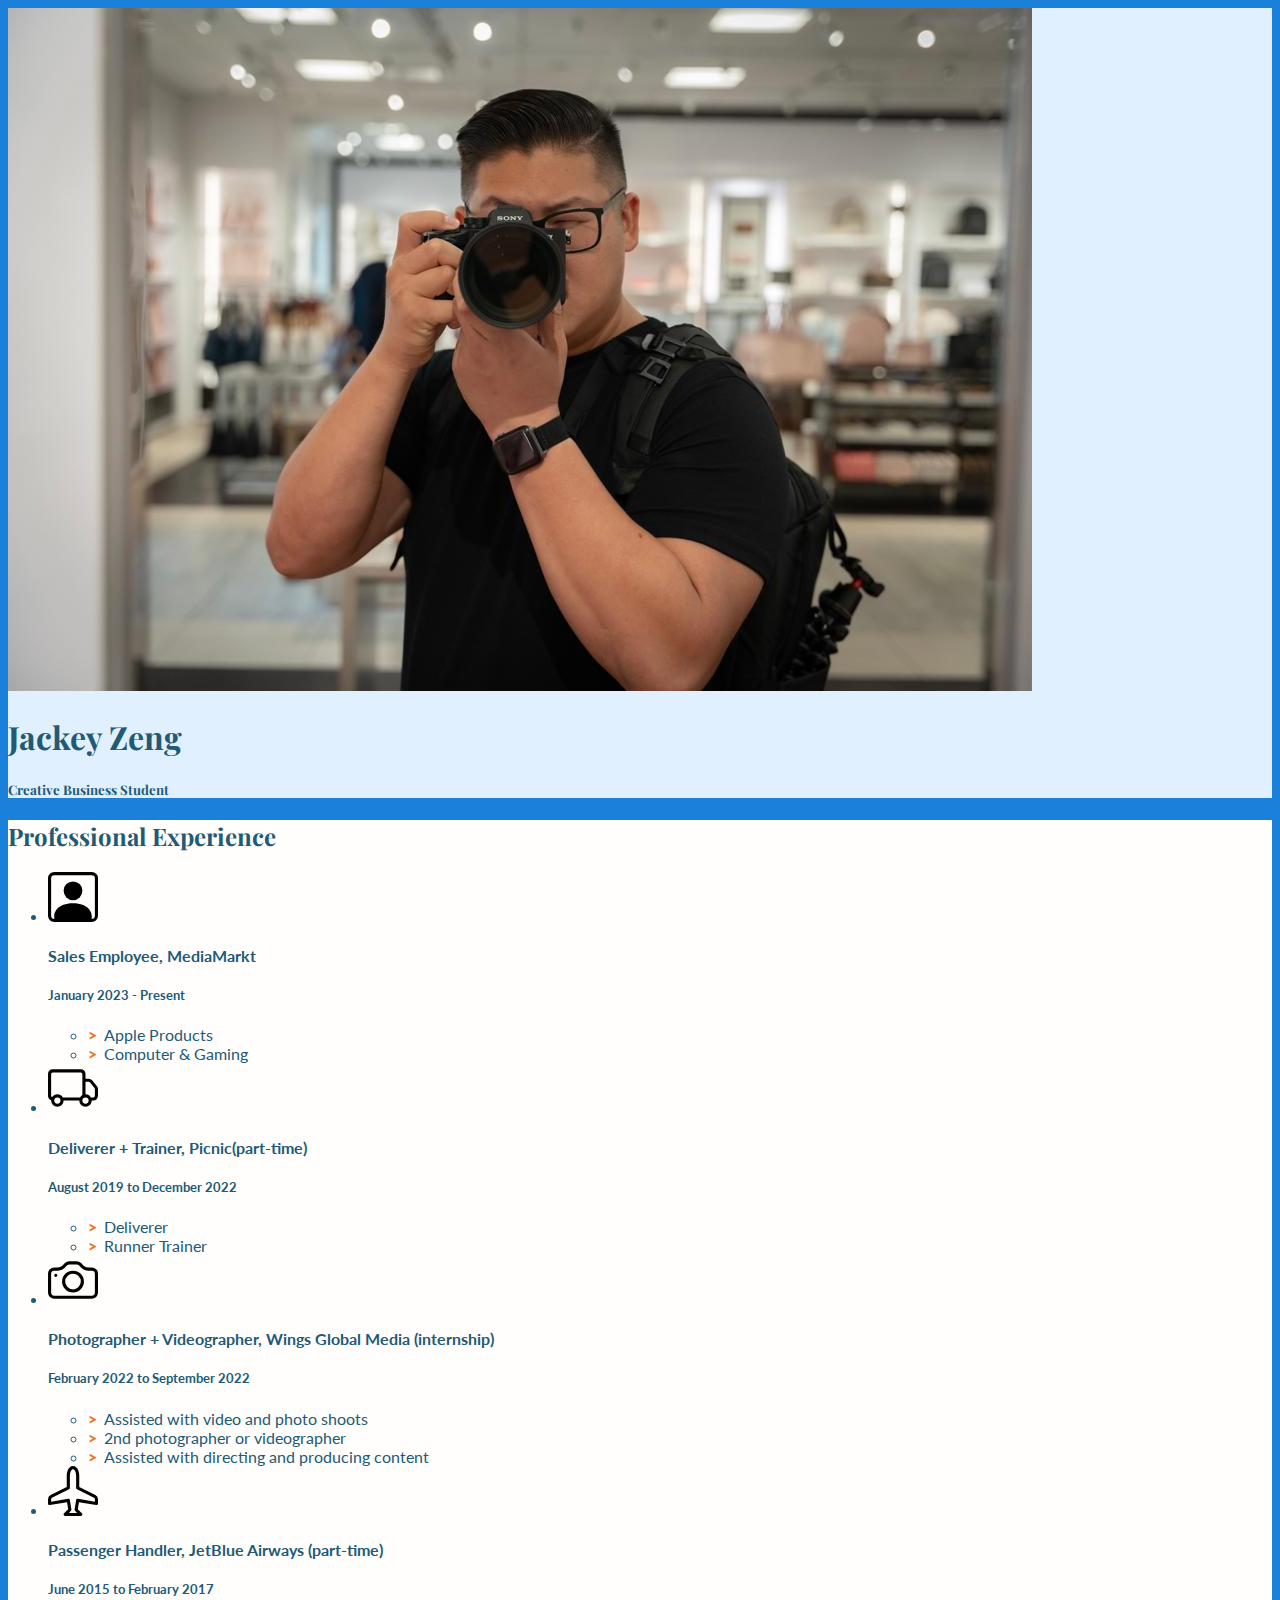
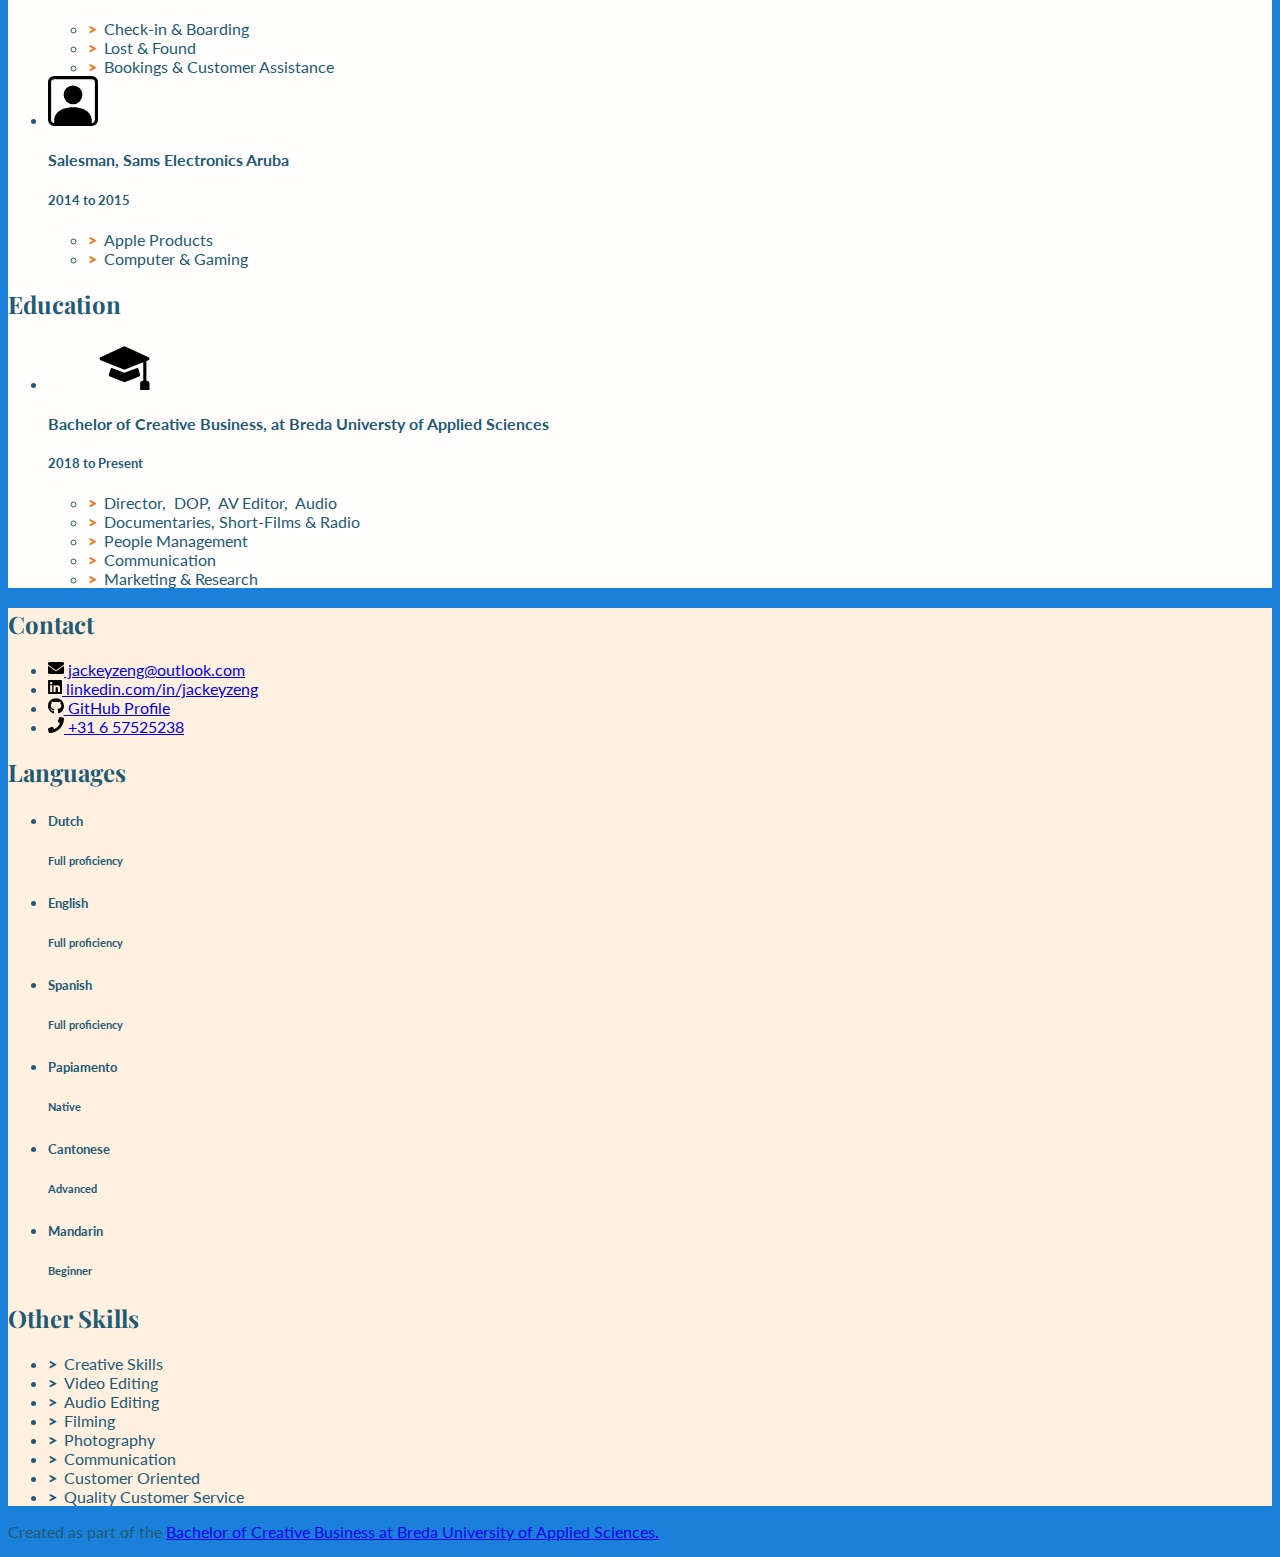
<file: index.html>
<!doctype html>
<html class="h-100" lang="en">
  
  <!-- An HTML document always starts with a "head", i.e. information about the page that isn't directly visible -->
  <head>
    <meta charset="utf-8">
    <meta name="viewport" content="width=device-width, initial-scale=1, shrink-to-fit=no">

    <!-- Links to the CSS styles from Bootstrap. -->
    <!-- -->
    <link href="https://cdn.jsdelivr.net/npm/bootstrap@5.2.3/dist/css/bootstrap.min.css" rel="stylesheet" integrity="sha384-rbsA2VBKQhggwzxH7pPCaAqO46MgnOM80zW1RWuH61DGLwZJEdK2Kadq2F9CUG65" crossorigin="anonymous">
    <!-- -->

    <!-- Links to our additional CSS styles -->
    <link rel="stylesheet" href="css/styles.css">
	  <link rel="preconnect" href="https://fonts.googleapis.com">
<link rel="preconnect" href="https://fonts.gstatic.com" crossorigin>
<link href="https://fonts.googleapis.com/css2?family=Playfair+Display&display=swap" rel="stylesheet">

    <!-- Alternative CSS for demonstration purposes. You must deactivate the Bootstrap CSS to activate this one. -->
    <!-- 
    <link rel="stylesheet" href="css/alternative.css">
     -->

    <title>Jackey Zeng's Resumé</title>
  </head>
  <!-- End of the head -->

  <!-- Start of the body, which contains everything visible on the page -->
  <body class="d-flex flex-column h-100 justify-content-between">

    <!--
      We use a Bootstrap container to align contents.
      The "container" class can be replaced by "container-fluid" to make a full width page.
      The "my-sm-4" class adds a margin (m) vertical (y) at sizes small (-sm-) and above, of 4 x 6 pixels
      The "resume-container" class doesn't come from Bootstrap, you can use it for your own styles
    -->
    <div class="container shadow-lg my-sm-4 resume-container">

      <!--
        <header> is a semantic element: it works exactly like <div>, but it gives information about the role of the code below.
        The "row" class is used for the Bootstrap grid.
      -->
      <header class="row resume-header justify-content-center">
        <!--
          A container to wrap around the portrait and align it. We use Bootstrap grid columns.
          This constrains the portrait to columns of decreasing sizes
        -->
        <div class="portrait-container col-5 col-sm-4 col-md-3 col-lg-2">
          <!--
            "w-100" makes sure the image takes the full width of the column it's in
            "rounded-circle" cuts a circle around the image
          -->
          <img class="w-100 rounded-circle my-3" src="images/profilepic.jpeg" alt="Portrait of Firstname Lastname" width="1024">
        </div>
        <!--
          A container to wrap around your name and tagline. Full-width at small size, then columns of increasing size.
        -->
        <div class="col-12 col-sm-8 col-md-9 col-lg-10 my-3 header-content">
          <h1 class="fw-bolder header-font">Jackey Zeng</h1>
          <h5 class="fst-italic tagline header-font">Creative Business Student</h5>
        </div>
      </header>

      <!--
        Another row in the Bootstrap grid, for the rest of the résumé.
        Biography and other details will be on top of each other at sizes XS and S, then next to each other.
        Use the "flex-row-reverse" class here to swap the columns around.
      -->
      <div class="row resume-bottom">

        <!--
          <main> is another semantic element. It will contain biographical info (professional experience and education).
        -->
        <main class="col-md-7 col-lg-8 col-xl-9 resume-main">

          <!--
            <section> is yet another semantic element. The first one is for professional experience.
          -->
          <section class="my-3 biography-section">
            <h2 class="header-font">Professional Experience</h2>
            <!--
              Each list item (li) in the unordered list (ul) below will be one job.
              "list-unstyled" is a class that hides the bullet points of a list.
            -->
            <ul class="biography-list list-unstyled">

              <!-- Top item (generally the latest or most relevant) in professional experience -->
              <li class="biography-item row mb-2">
                <!-- We're using a grid inside a grid so we can align logos and text -->
                <div class="logo-container col-3 col-sm-2 col-md-3 col-lg-2">
                  <img src="images/icons/person.svg" alt="Company logo" width="50" height="50" class="biography-logo mw-100 d-block mx-auto">
                </div>
                <div class="biography-contents col-9 col-sm-10 col-md-9 col-lg-10">
                  <h4>Sales Employee, MediaMarkt&nbsp;&nbsp;</h4>
                  <h5>January 2023 - Present</h5>
                  <!-- Use the list below to talk about your achievements -->
                  <ul class="biography-details list-unstyled">
                    <li>Apple Products</li>
                    <li>Computer &amp; Gaming&nbsp;&nbsp;</li>
                  </ul>
                </div>
              </li>

              <!-- 2nd item in professional experience -->
              <li class="biography-item row mb-2">
                <div class="logo-container col-3 col-sm-2 col-md-3 col-lg-2">
                <!-- We're using a grid inside a grid so we can align logos and text -->
                  <img src="images/icons/truck.svg" alt="Company logo" width="50" height="50" class="biography-logo mw-100 d-block mx-auto">
                </div>
                <div class="biography-contents col-9 col-sm-10 col-md-9 col-lg-10">
                  <h4>Deliverer + Trainer, Picnic(part-time)</h4>
                  <h5>August 2019 to December 2022</h5>
					<ul class="biography-details list-unstyled">
                    <li>Deliverer</li>
                    <li>Runner Trainer</li>
                  </ul>
                  <!-- This entry doesn't have a list of achievements, but you can copy-paste the one from above -->
                </div>
              </li>
<li class="biography-item row mb-2">
                <div class="logo-container col-3 col-sm-2 col-md-3 col-lg-2">
                <!-- We're using a grid inside a grid so we can align logos and text -->
                  <img src="images/icons/camera.svg" alt="Company logo" width="50" height="50" class="biography-logo mw-100 d-block mx-auto">
                </div>
                <div class="biography-contents col-9 col-sm-10 col-md-9 col-lg-10">
                  <h4>Photographer + Videographer, Wings Global Media (internship)</h4>
                  <h5>February 2022 to September 2022&nbsp;</h5>
					<ul class="biography-details list-unstyled">
                    <li>Assisted with video and photo shoots&nbsp;&nbsp;</li>
                    <li>2nd photographer or videographer&nbsp;&nbsp;</li>
						<li>Assisted with directing and producing content&nbsp; &nbsp; &nbsp;&nbsp;</li>
                  </ul>
                  <!-- This entry doesn't have a list of achievements, but you can copy-paste the one from above -->
            </div>
              </li>
				<li class="biography-item row mb-2">
                <div class="logo-container col-3 col-sm-2 col-md-3 col-lg-2">
                <!-- We're using a grid inside a grid so we can align logos and text -->
                  <img src="images/icons/airplane.svg" alt="Company logo" width="50" height="50" class="biography-logo mw-100 d-block mx-auto">
                </div>
                <div class="biography-contents col-9 col-sm-10 col-md-9 col-lg-10">
                  <h4>Passenger Handler, JetBlue Airways (part-time)&nbsp;&nbsp;</h4>
                  <h5>June 2015 to February 2017&nbsp;</h5>
					<ul class="biography-details list-unstyled">
                    <li>Check-in &amp; Boarding&nbsp;</li>
                    <li>Lost &amp; Found&nbsp;&nbsp;</li>
						<li>Bookings &amp; Customer Assistance&nbsp; &nbsp;&nbsp;</li>
                  </ul>
                  <!-- This entry doesn't have a list of achievements, but you can copy-paste the one from above -->
                </div>
              </li>
				<li class="biography-item row mb-2">
                <div class="logo-container col-3 col-sm-2 col-md-3 col-lg-2">
                <!-- We're using a grid inside a grid so we can align logos and text -->
                  <img src="images/icons/person.svg" alt="Company logo" width="50" height="50" class="biography-logo mw-100 d-block mx-auto">
                </div>
                <div class="biography-contents col-9 col-sm-10 col-md-9 col-lg-10">
                  <h4>Salesman, Sams Electronics Aruba</h4>
                  <h5>2014 to 2015</h5>
					<ul class="biography-details list-unstyled">
                    <li>Apple Products&nbsp;</li>
                    <li>Computer &amp; Gaming&nbsp;</li>
                  </ul>
                  <!-- This entry doesn't have a list of achievements, but you can copy-paste the one from above -->
                </div>
              </li>
            </ul>
          </section>

          <!-- We're done with jobs, let's move on to schools -->

          <section class="my-3 biography-section">
            <h2 class="header-font">Education</h2>
            <ul class="biography-list list-unstyled">

              <!-- Top item in education. And by "top", I mean a Bachelor in Creative Business at BUas. -->
              <li class="biography-item row mb-2">
                <div class="logo-container col-3 col-sm-2 col-md-3 col-lg-2">
                  <img src="images/icons/gradcap.svg" alt="School logo" width="153" height="50" class="biography-logo mw-100 d-block mx-auto">
                </div>
                <div class="biography-contents col-9 col-sm-10 col-md-9 col-lg-10">
                  <h4>Bachelor of Creative Business, at Breda Universty of Applied Sciences&nbsp;</h4>
                  <h5>2018 to Present&nbsp;</h5>
                  <!-- Use the list below to talk about minors, exchanges, extra-curricular activities. -->
                  <ul class="biography-details list-unstyled">
                    <li>Director,&nbsp; DOP,&nbsp; AV Editor,&nbsp; Audio</li>
                    <li>Documentaries, Short-Films &amp; Radio</li>
                    <li>People Management</li>
					  <li>Communication&nbsp;&nbsp;</li>
					  <li>Marketing &amp; Research&nbsp;&nbsp;</li>
                  </ul>
                </div>
              </li>

              <!-- 2nd item in education -->
            </ul>
          </section>

          <!-- This is the end of the "Education" section -->

        </main>

        <!--
          We're done with the first column.
          We now move on to the column with contact details, languages and other skills
          <aside> is also a semantic element.
        -->
        <aside class="col-md-5 col-lg-4 col-xl-3 resume-aside">

          <!-- The first block will be contact details -->
          <section class="my-3 aside-section">
            <h2 class="header-font">Contact</h2>
            <!--
              A list of all your contact details.
              There are more icons in the images/icons folder, have a look if you want to add your LinkedIn or TikTok profile.
              Be careful and only put channels through which you really want to be contacted.
              If your phone number is your personal one, you may want to remove it!
            -->
            <ul class="contact-list list-unstyled">
              <li class="contact-item">
                <a class="d-flex align-items-center" href="mailto:jackeyzeng@outlook.com" target="_blank">
                  <img class="contact-icon" src="images/icons/envelope.svg" alt="Email">
                  jackeyzeng@outlook.com
                </a>
              </li>
              <li class="contact-item">
                <a class="d-flex align-items-center" href="https://www.linkedin.com/in/jackeyzeng?originalSubdomain=nl" target="_blank">
                  <img class="contact-icon" src="images/icons/linkedin.svg" alt="LinkedIn">
                  linkedin.com/in/jackeyzeng
                </a>
              </li>
              <li class="contact-item">
                <a class="d-flex align-items-center" href="https://github.com/z3n9" target="_blank">
                  <img class="contact-icon" src="images/icons/github.svg" alt="github">
                  GitHub Profile
                </a>
              </li>
              <li class="contact-item">
                <a class="d-flex align-items-center" href="tel:+31657525238" target="_blank">
                  <img class="contact-icon" src="images/icons/phone.svg" alt="Mobile Phone">
                  +31 6 57525238
                </a>
              </li>
            </ul>
          </section>

          <!-- End of contact details, moving on to languages -->

          <section class="my-3 aside-section">
            <h2 class="header-font">Languages</h2>
            <!-- Each item in the list is a language. Modify, add or remove depending on what you speak -->
            <ul class="language-list list-unstyled">
              <li class="language-item d-flex mb-1">
                <h5 class="language-name w-50">Dutch</h5>
                <div class="language-level w-50 border border-info border-2 position-relative">
                  <!-- The div below is a progress bar. Choose between w-25, w-50, w-75 and w-100 to show your level of fluency -->
                  <div class="language-progress position-absolute bg-warning h-100 w-75"></div>
                  <h6 class="position-absolute w-100 text-center top-0 py-1">Full proficiency</h6>
                </div>
              </li>
              <li class="language-item d-flex mb-1">
                <h5 class="language-name w-50">English</h5>
                <div class="language-level w-50 border border-info border-2 position-relative">
                  <!-- The div below is a progress bar. Choose between w-25, w-50, w-75 and w-100 to show your level of fluency -->
                  <div class="language-progress position-absolute bg-warning h-100 w-100"></div>
                  <h6 class="position-absolute w-100 text-center top-0 py-1">Full proficiency</h6>
                </div>
              </li>
              <li class="language-item d-flex mb-1">
                <h5 class="language-name w-50">Spanish</h5>
                <div class="language-level w-50 border border-info border-2 position-relative">
                  <!-- The div below is a progress bar. Choose between w-25, w-50, w-75 and w-100 to show your level of fluency -->
                  <div class="language-progress position-absolute bg-warning h-100 w-75"></div>
                  <h6 class="position-absolute w-100 text-center top-0 py-1">Full proficiency</h6>
                </div>
              </li>
              <li class="language-item d-flex mb-1">
                <h5 class="language-name w-50">Papiamento&nbsp;</h5>
                <div class="language-level w-50 border border-info border-2 position-relative">
                  <!-- The div below is a progress bar. Choose between w-25, w-50, w-75 and w-100 to show your level of fluency -->
                  <div class="language-progress position-absolute bg-warning h-100 w-100"></div>
                  <h6 class="position-absolute w-100 text-center top-0 py-1">Native</h6>
                </div>
              </li>
				<li class="language-item d-flex mb-1">
                <h5 class="language-name w-50">Cantonese&nbsp;</h5>
                <div class="language-level w-50 border border-info border-2 position-relative">
                  <!-- The div below is a progress bar. Choose between w-25, w-50, w-75 and w-100 to show your level of fluency -->
                  <div class="language-progress position-absolute bg-warning h-100 w-50"></div>
                  <h6 class="position-absolute w-100 text-center top-0 py-1">Advanced</h6>
                </div>
              </li>
				<li class="language-item d-flex mb-1">
                <h5 class="language-name w-50">Mandarin&nbsp;</h5>
                <div class="language-level w-50 border border-info border-2 position-relative">
                  <!-- The div below is a progress bar. Choose between w-25, w-50, w-75 and w-100 to show your level of fluency -->
                  <div class="language-progress position-absolute bg-warning h-100 w-25"></div>
                  <h6 class="position-absolute w-100 text-center top-0 py-1">Beginner</h6>
                </div>
              </li>
            </ul>
          </section>

          <!-- End of contact details, moving on to other skills -->

          <section class="my-3 aside-section">
            <h2 class="header-font">Other Skills</h2>
            <ul class="skill-list list-unstyled">
              <li class="skill-item">Creative Skills&nbsp;&nbsp;&nbsp;</li>
              <li class="skill-item">Video Editing&nbsp;</li>
              <li class="skill-item">Audio Editing&nbsp;</li>
				<li class="skill-item">Filming&nbsp;&nbsp;</li>
				<li class="skill-item">Photography&nbsp;&nbsp;</li>
				<li class="skill-item">Communication&nbsp;</li>
				<li class="skill-item">Customer Oriented&nbsp;&nbsp;</li>
				<li class="skill-item">Quality Customer Service&nbsp;</li>
            </ul>
          </section>

          <!-- End of other skills, moving on to interest and hobbies -->

        </aside>
      </div>
    </div>

    <!-- And now, a footer! -->
    <footer class="bg-dark mt-sm-5 py-4 text-light">
      <p class="container text-end">
        Created as part of the <a href="https://www.buas.nl/en/programmes/creative-business" target="_blank">Bachelor of Creative Business at Breda University of Applied Sciences.</a>
      </p>
    </footer>

  </body>
</html>
</file>
<file: css/styles.css>
/* Use this file to use your own styles*/

/* Import declaration to use Google Fonts - check https://fonts.google.com/ for details */
@import url('https://fonts.googleapis.com/css2?family=Lato:ital,wght@0,400;0,700;1,400;1,700&display=swap');

/* Styles for the body */

body {
	font-family: Lato, "Open Sans", Roboto, "Segoe UI", "Helvetica Neue", Helvetica, Arial, sans-serif;
	color: #225A76;
	background-color: #1A80D9;
}

/* Styles for custom classes in the document. (There are more, try to find them out!) */

.resume-header {
    background-color: #e0f0ff;
}

.resume-main {
	background-color: #fffefc;
}

.resume-aside {
	background-color: #fff0e0;
}

/* Styles for lists in the document */

.biography-details li::before, .skill-list li::before {
	content: ">";
	font-weight: 800;
	display: inline-block;
	width: 1em;
	margin-left: -1em;
}

.biography-details li::before {
	color: #EE7623;
}

.biography-details li, .skill-list li {
	padding-left: 1em;
}

/* Styles for contact icons */

.contact-icon {
	height: 1em;
	flex-basis: 1.4em;
}
.header-font{
	font-family: 'Playfair Display', serif;
}
</file>
<file: css/alternative.css>
@import url(https://api.fontshare.com/css?f[]=telma@900&f[]=erode@1&display=swap);

/* Starting with a CSS reset */

* {
	margin: 0;
	border: 0;
	padding: 0;
	font-size: inherit;
	font-weight: inherit;
	box-sizing: border-box;
}

ol, ul {
	list-style: none;
}

/* Defining font styles for the whole body */

html {
	height: 100%;
}

body {
	font-family: "Erode", serif;
	background-color: #ffffff;
	color: #000020;
	font-size: clamp(16px, 1.5vw, 20px);
	line-height: 1.1;
	height: 100%;
}

h1, h2, h3, h4, p, li, dt {
	margin: .3em 0;
}

.resume-container {
	display: flex;
	flex-flow: row;
	margin: 0 auto;
	height: 100%;
}

.resume-bottom {
	display: flex;
	flex-flow: row wrap;
	width: 100%;
	overflow-y: auto;
}

.resume-main, .resume-aside {
	display: flex;
	flex-flow: column;
}

section {
	padding: .5em;
}

section {
	background-image: linear-gradient(to bottom, rgba(120, 120, 120, .1), transparent);
	flex: 1 0 auto;
}

footer {
	display: none;
}

/* Styles for the header (photo, tagline, etc.) */

.resume-header {
	width: 16%;
	max-width: 220px;
	min-width: 80px;
	display: flex;
	flex-flow: column;
	background-color: #301010;
	color: #f0f0f0;
	height: 100%;
	background-image: linear-gradient(to bottom, rgba(255, 255, 255, .1), transparent);
}

.portrait-container {
	margin: 10px;
	border-radius: 130px;
	background-color: rgba(120,120,120,.4);
	max-height: 30%;
}

.portrait-container img {
	border-radius: 130px;
	width: 100%;
	max-height: 100%;
}

.header-content {
	text-align: center;
	display:  flex;
	flex-flow: row;
	justify-content: center;
	overflow: hidden;
}

h1 {
	font-size: clamp(28px, 3vh, 40px);
	font-weight: 900;
	font-family:  Telma;
	writing-mode: vertical-lr;
	transform:  rotate(180deg);
}

.tagline {
	font-size: clamp(22px, 2.5vh, 30px);
	font-weight: 200;
	font-style: italic;
	margin: .6em 0;
	writing-mode: vertical-lr;
}

/* Styles for the main column */

.resume-main {
	flex: 1 1 60%;
	background-color: #f0f0f0;
}

.biography-item {
   	display: flex;
   	margin: .6em 0;
}

.logo-container {
	flex: 0 1 20%;
}

.biography-logo {
	display: block;
	margin: .6em auto .3em;
	max-width: 100%;
	max-height: 80px;
}

.biography-contents {
	flex: 1 0 80%;
	padding-left: 5px;
}

.biography-item h4 {
	font-size: 1.5em;
	font-weight: 500;
}

.biography-item h5 {
	font-size: 1.25em;
	font-weight: 300;
	margin-bottom: .5em;
}

.biography-details li::before, .skill-list li::before {
	content: "\2605";
	display: inline-block;
	width: 1em;
	margin-left: -1em;
}

.biography-details li, .skill-list li {
	padding-left: 1em;
}

h2 {
	writing-mode: vertical-lr;
	font-size: clamp(20px, 2.5vh, 36px);
	font-weight: 900;
	font-family:  Telma;
}

.resume-main h2 {
	transform:  rotate(180deg);
	float:  left;
}

.resume-main h2 + * {
	margin-left: 2.2em;
}

/* Styles for the secondary column */

.resume-aside {
	flex: 1 1 250px;
	background-color: #282840;
	color: #f0f0f0;
	display: flex;
	flex-flow: column;
}

.resume-aside a {
	color: #c0c0ff;
}

.resume-aside a:hover {
	opacity: .8;
}

.language-item {
	display: flex;
	margin: .5em 0;
}

.language-name {
	width: 50%;
}

.language-level {
	position: relative;
	font-size: .8em;
	font-weight: 600;
	width: 50%;
	height:  1.6em;
	text-align: center;
	border: 2px solid #fffff0;
	color: #000000;
	text-shadow: 1px 1px 2px #ffffff;
}

.language-level > * {
	position: absolute;
	left: 0;
	top:  0;
	height: 100%;
}

.language-progress {
	background-color: #ffff00;
}

.language-level h6 {
	width: 100%;
}

.w-25 {
	width: 25%;
}

.w-50 {
	width: 50%;
}

.w-75 {
	width: 75%;
}

.w-100 {
	width: 100%;
}

.contact-item a {
	display: flex;
	align-items: center;
}

.contact-icon {
	height: 1em;
	flex-basis: 1.4em;
	filter: invert();
}

aside h2 {
	float:  right;
}

aside h2 + * {
	margin-right: 2.2em;
}
</file>
